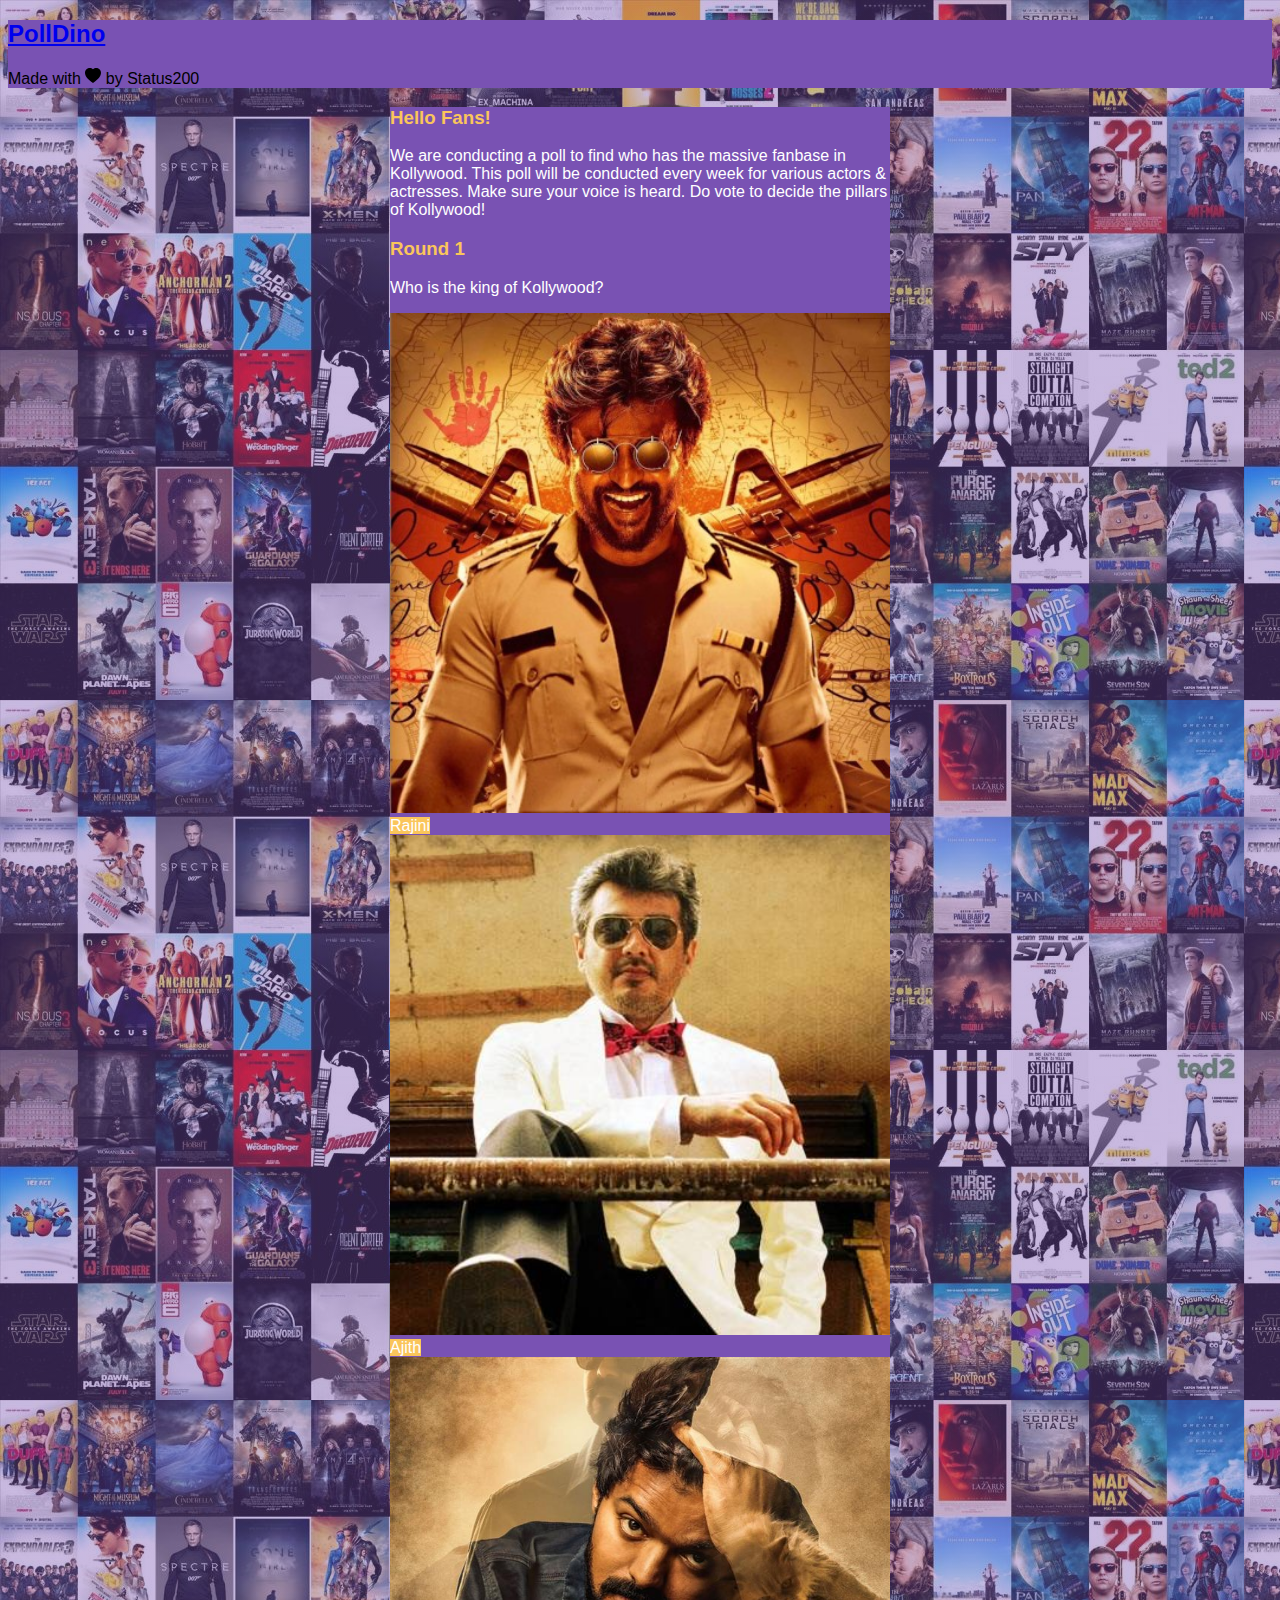
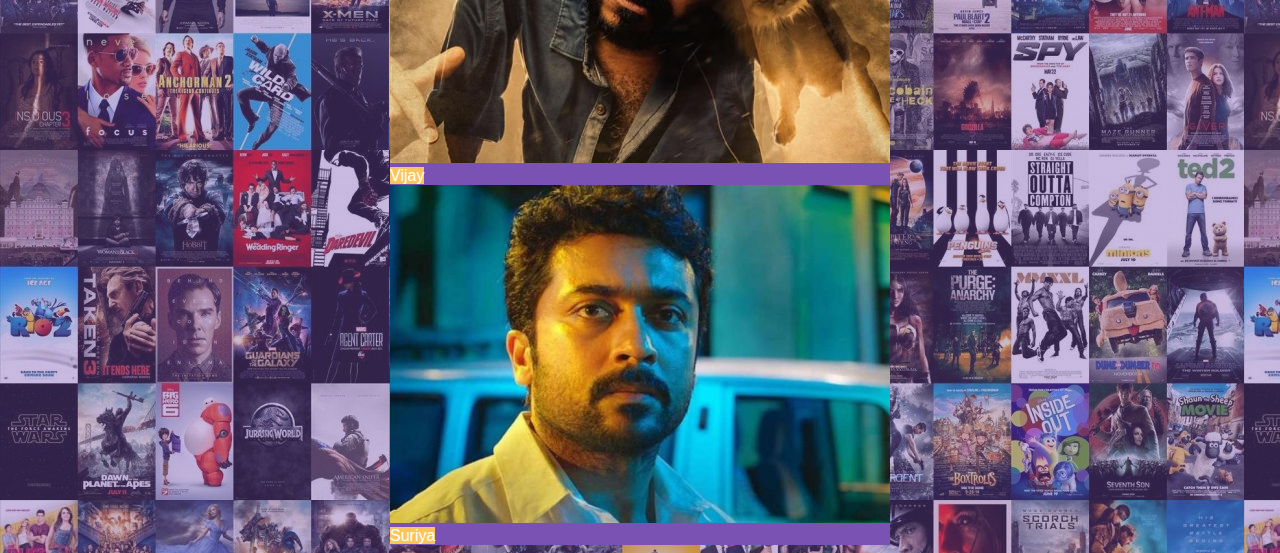
<file: index.html>
<!DOCTYPE html>
<html lang="en">

    <head>
        <meta charset="utf-8">
        <meta name="viewport" content="width=device-width, initial-scale=1, shrink-to-fit=no"> 
        <meta name="description" content="2020 Poll - Vote for your favourite actor (Vijay/Ajith/Rajini/Surya) only on PollDino">
        <meta property="og:title" content="Vote for new Kollywood King - PollDino" />
        <meta property="og:url" content="https://www.status200ok.net" />
        <meta property="og:description" content="2020 Poll - Vote for your favourite actor here">
        <meta property="og:image" content="images/android-chrome-192x192.png">
        <title>Vote for new Kollywood King - PollDino</title>
        <!-- Favicon -->
        <link rel="apple-touch-icon" sizes="180x180" href="images/apple-touch-icon.png">
        <link rel="icon" type="image/png" sizes="32x32" href="images/favicon-32x32.png">
        <link rel="icon" type="image/png" sizes="16x16" href="images/favicon-16x16.png">
        <link rel="manifest" href="images/site.webmanifest">        
        <link rel="stylesheet" type="text/css" href="style.css">	
        <!-- Bootstrap CSS -->
        <link rel="stylesheet" href="https://stackpath.bootstrapcdn.com/bootstrap/4.5.0/css/bootstrap.min.css" integrity="sha384-9aIt2nRpC12Uk9gS9baDl411NQApFmC26EwAOH8WgZl5MYYxFfc+NcPb1dKGj7Sk" crossorigin="anonymous">
        <script data-ad-client="ca-pub-4760972093966850" async src="https://pagead2.googlesyndication.com/pagead/js/adsbygoogle.js"></script>
    </head>

    <body>
        <header class="l-header">
            <div class="container">
                <div class="row">
                    <div class="col-12">
                        <div class="c-header text-center py-3">
                            <h2 class="c-header__title mb-1">
                                <a href="index.html">PollDino</a>
                            </h2>
                            <p class="c-footer mb-0">
                                Made with
                                <span class="c-icon"><svg class="bi bi-heart-fill" width="1em" height="1em" viewBox="0 0 16 16" fill="currentColor" xmlns="http://www.w3.org/2000/svg">
                                    <path fill-rule="evenodd" d="M8 1.314C12.438-3.248 23.534 4.735 8 15-7.534 4.736 3.562-3.248 8 1.314z"/>
                                </svg></span>
                                by Status200
                            </p>
                        </div>
                    </div>
                </div>
            </div>
        </header>
        <main class="l-main">
            <div class="c-main-head">
                <div class="container">
                    <div class="row">
                        <div class="col-12">
                            <div class="jumbotron my-jumbotron my-4">                               
                                <h3 class="c-title">Hello Fans!</h3>
                                <p>
                                    We are conducting a poll to find who has the massive fanbase in Kollywood.
                                    This poll will be conducted every week for various actors & actresses.
                                    Make sure your voice is heard. Do vote to decide the pillars of Kollywood!
                                </p>
                                <h3 class="c-title mb-2">Round 1</h3>
                                <p class="mb-3">
                                    Who is the king of Kollywood?
                                </p>
                                <div class="col-12"> 
                                    <div class="c-img-box mb-3">
                                        <img src="images/rajini.jpg" class="c-img">
                                    </div>
                                    <div class="c-vote mt-2">
                                        <a class="btn btn-custom mb-4" onclick="openPage(103)" role="button">Rajini</a>
                                    </div>    
                                </div>
                                <div class="col-12"> 
                                    <div class="c-img-box mb-3">
                                        <img src="images/ajith.jpg" class="c-img">
                                    </div>
                                    <div class="c-vote mt-2">
                                        <a class="btn btn-custom mb-4" onclick="openPage(102)" role="button">Ajith</a>
                                    </div>    
                                </div>
                                <div class="col-12"> 
                                    <div class="c-img-box mb-3">
                                        <img src="images/vijay.jpg" class="c-img">
                                    </div>
                                    <div class="c-vote mt-2">
                                        <a class="btn btn-custom mb-4" onclick="openPage(101)" role="button">Vijay</a>
                                    </div>    
                                </div>                     
                                <script data-cfasync='false' type='text/javascript' src='//p401504.clksite.com/adServe/banners?tid=401504_788008_1'></script>              
                                <div class="col-12"> 
                                    <div class="c-img-box mb-3">
                                        <img src="images/suriya.jpg" class="c-img">
                                    </div>
                                    <div class="c-vote mt-2">
                                        <a class="btn btn-custom mb-4" onclick="openPage(104)" role="button">Suriya</a>
                                    </div>    
                                </div>
                            </div>
                        </div>
                    </div>
                </div>
            </div>
        </main>
        <script type="text/javascript">
            function openPage(b) {
                url = 'vote.html?vote=' + encodeURIComponent(b);
                document.location.href = url;
            }
        </script>
        <!-- Bootstrap JS, Popper.js, and jQuery -->
        <script src="https://code.jquery.com/jquery-3.5.1.slim.min.js" integrity="sha384-DfXdz2htPH0lsSSs5nCTpuj/zy4C+OGpamoFVy38MVBnE+IbbVYUew+OrCXaRkfj" crossorigin="anonymous"></script>
        <script src="https://cdn.jsdelivr.net/npm/popper.js@1.16.0/dist/umd/popper.min.js" integrity="sha384-Q6E9RHvbIyZFJoft+2mJbHaEWldlvI9IOYy5n3zV9zzTtmI3UksdQRVvoxMfooAo" crossorigin="anonymous"></script>
        <script src="https://stackpath.bootstrapcdn.com/bootstrap/4.5.0/js/bootstrap.min.js" integrity="sha384-OgVRvuATP1z7JjHLkuOU7Xw704+h835Lr+6QL9UvYjZE3Ipu6Tp75j7Bh/kR0JKI" crossorigin="anonymous"></script>
    </body>
</html>
</file>
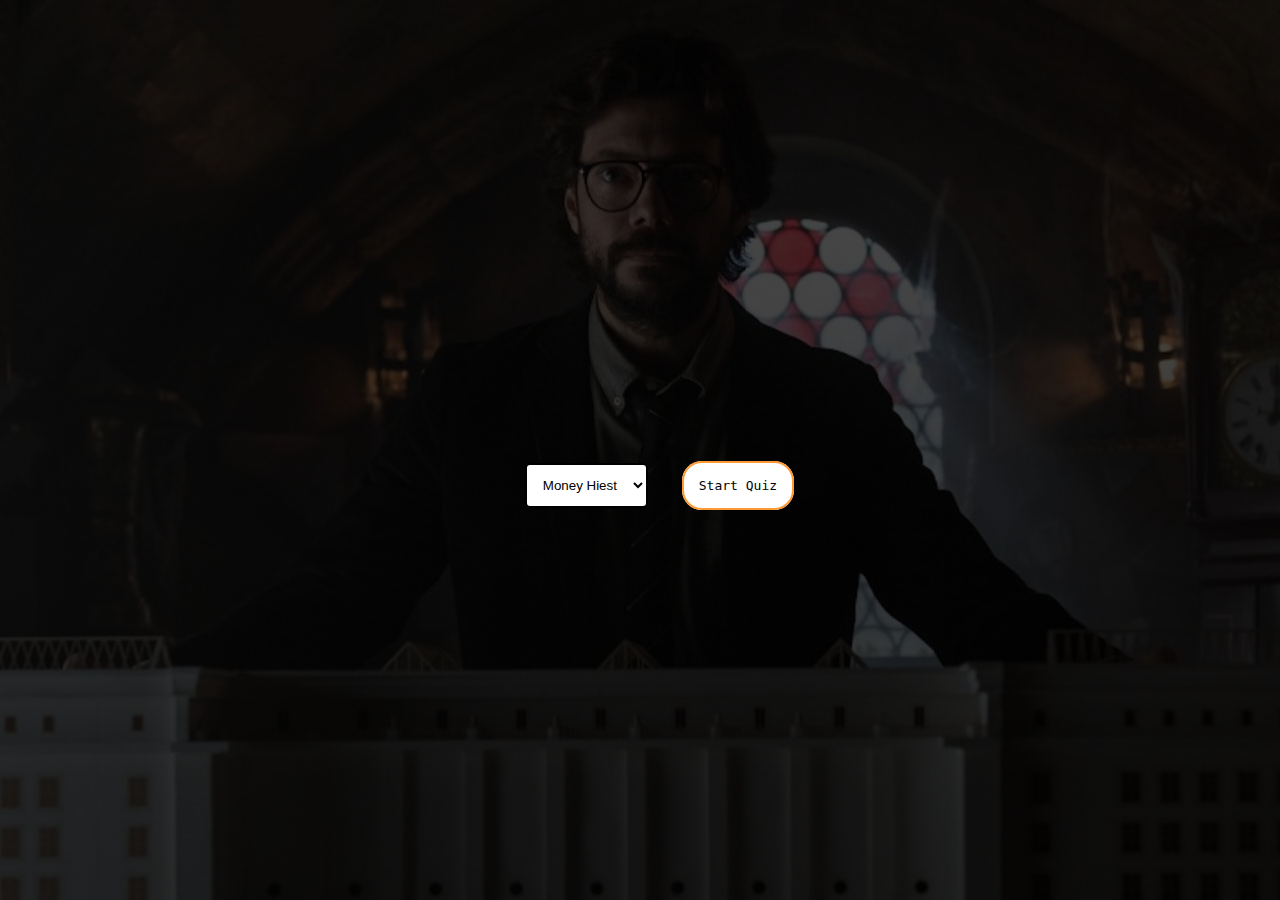
<file: MoneyHeist_Quiz/index.html>
<html>

    <head>
    <meta name="viewport" content="width=device-width, initial-scale=1">
    <title>Money Heist Quiz</title>
        <link rel="stylesheet" href="stylesheet.css">
        <link href="https://fonts.googleapis.com/css?family=Roboto+Slab" rel="stylesheet">

    </head>
    
    <body>
        <div id="wrapper">
            <div id="form-box">
                <form>
                    <select id="language" visibility="hide">
                    <option  value="HTML"selected="selected">Money Hiest</option>>
                    </select> 
                    <a href="#lb3" class="choose-lang">Start Quiz</a>
                    </form>
            </div>    
        </div>
        
        <div class="quiz">
            
            <div id="info">
                <div id="score">Score: 0</div>
                <div id="ques-left">Question:1/20</div>
            </div>
            <div id="ques-view">
               
            </div>
            <div class="question">
            <h1>Question</h1>
            </div>
            
            <div class="choice">
                <div class="options"><input type="radio" name="options" value="option1" id="opt0"><label for="opt0" id="lb0">Option1</label></div>
                <div class="options"><input type="radio" name="options" value="option2" id="opt1"><label for="opt1" id="lb1">Option2</label></div>
                <div class="options"><input type="radio" name="options" value="option3" checked="checked" id="opt2"><label for="opt2" id="lb2">Option3</label></div>
                <div class="options"><input type="radio" name="options" value="option4" id="opt3"><label for="opt3" id="lb3">Option4</label></div>   
            </div>

             <div class="ans-btn">
                 <button type="button" class="submit-answer">Submit Answer</button>              
                 <a href="#display-final-score" type="button" class="view-results">View Results</a>
            </div>
        <script type="text/javascript">
    atOptions = {
        'key' : '82e279a9c5ea5025e098ad818a82090a',
        'format' : 'iframe',
        'height' : 50,
        'width' : 320,
        'params' : {}
    };
    document.write('<scr' + 'ipt type="text/javascript" src="http' + (location.protocol === 'https:' ? 's' : '') + '://uhdokoq5ocmk.com/82e279a9c5ea5025e098ad818a82090a/invoke.js"></scr' + 'ipt>');
</script>
        </div>
        
        <div class="final-result">
            <h1>The Quiz is Over</h1>
            <div class="solved-ques-no">You Solved 10 questions of HTML</div>
            <div class="right-wrong">3 Were Right and 4 were Wrong</div>
            <div id="display-final-score">Your Final Score is: 35</div>
            <div class="remark">Remark: Satisfactory, Keep trying.</div>
            <a href="https://uhdokoq5ocmk.com/gzrc4adpdx?key=a11b82bc70256b5db8d002327bed1fc6">
                <button id="restart">Restart Quiz</button> 
            </a>                  
        </div>
        
        <script src="https://ajax.googleapis.com/ajax/libs/jquery/3.3.1/jquery.min.js"></script>
        <script src="script.js"></script>
    </body>

</html>
</file>
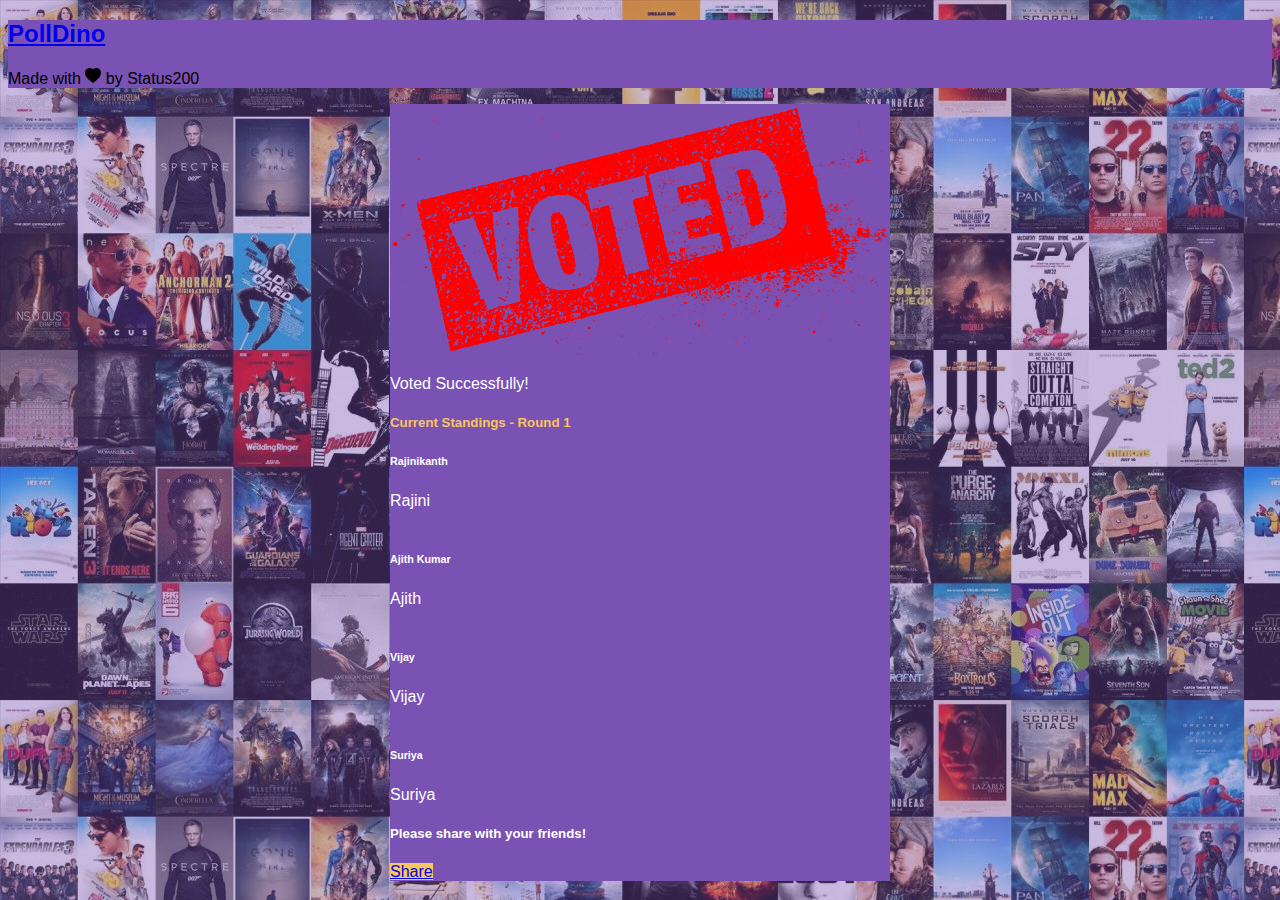
<file: vote.html>
<!DOCTYPE html>
<html lang="en">

    <head>
        <meta charset="utf-8">
        <meta name="viewport" content="width=device-width, initial-scale=1, shrink-to-fit=no">
        <title>PollDino - Voting</title>
        <link rel="stylesheet" type="text/css" href="style.css">
        <!-- Bootstrap CSS -->
        <link rel="stylesheet" href="https://stackpath.bootstrapcdn.com/bootstrap/4.5.0/css/bootstrap.min.css" integrity="sha384-9aIt2nRpC12Uk9gS9baDl411NQApFmC26EwAOH8WgZl5MYYxFfc+NcPb1dKGj7Sk" crossorigin="anonymous">
	    <script data-ad-client="ca-pub-4760972093966850" async src="https://pagead2.googlesyndication.com/pagead/js/adsbygoogle.js"></script>
    </head>

    <body>
        <header class="l-header">
            <div class="container">
                <div class="row">
                    <div class="col-12">
                        <div class="c-header text-center py-3">
                            <h2 class="c-header__title mb-1">
                                <a href="index.html">PollDino</a>
                            </h2>
                            <p class="c-footer mb-0">
                                Made with
                                <span class="c-icon"><svg class="bi bi-heart-fill" width="1em" height="1em" viewBox="0 0 16 16" fill="currentColor" xmlns="http://www.w3.org/2000/svg">
                                    <path fill-rule="evenodd" d="M8 1.314C12.438-3.248 23.534 4.735 8 15-7.534 4.736 3.562-3.248 8 1.314z"/>
                                </svg></span>
                                by Status200
                            </p>
                        </div>
                    </div>
                </div>
            </div>
        </header>
        <main class="l-main">
            <div class="c-main-head">
                <div class="container">
                    <div class="row">
                        <div class="col-12">
                            <div class="jumbotron my-jumbotron my-4">
                                <div class="c-img-box--vote mb-3">
                                    <img src="images/vote.png" class="c-img" alt="vote">
                                </div>
                                <p class="text-bolder mb-2">
                                    Voted Successfully!
                                </p>
                                <div class="c-standings mb-4">
                                    <h5 class="c-title mb-3">Current Standings - Round 1</h5>
                                    <h6 id="raj" class="mb-2">Rajinikanth</h6>
                                    <div class="progress c-standings__bar">
                                        <div class="progress-bar progress-bar-striped bg-warning progress-bar-animated" role="progressbar" aria-valuenow="75" aria-valuemin="0" aria-valuemax="100" id="rajini" style="width: 45%">
                                            <span id="raji" class="c-standings__font">Rajini</span>
                                        </div>
                                    </div><br>
                                    <h6 id="aji" class="mb-2">Ajith Kumar</h6>
                                    <div class="progress c-standings__bar">
                                        <div class="progress-bar progress-bar-striped bg-warning progress-bar-animated" role="progressbar" aria-valuenow="75" aria-valuemin="0" aria-valuemax="100" id="ajith" style="width: 45%">
                                            <span id="ajit" class="c-standings__font">Ajith</span>
                                        </div>
                                    </div><br>
                                    <h6 id="vij" class="mb-2">Vijay</h6>
                                    <div class="progress c-standings__bar">
                                        <div class="progress-bar progress-bar-striped bg-warning progress-bar-animated" role="progressbar" aria-valuenow="75" aria-valuemin="0" aria-valuemax="100" id="vijay" style="width: 45%">
                                            <span id="viji" class="c-standings__font">Vijay</span>
                                        </div>
                                    </div><br>
                                    <h6 id="sur" class="mb-2">Suriya</h6>
                                    <div class="progress c-standings__bar">
                                        <div class="progress-bar progress-bar-striped bg-warning progress-bar-animated" role="progressbar" aria-valuenow="75" aria-valuemin="0" aria-valuemax="100" id="surya" style="width: 45%">
                                            <span id="suri" class="c-standings__font">Suriya</span>
                                        </div>    
                                    </div>
                                </div>                 
                                <div class="c-share">
                                    <h5 class="c-footer my-3">
                                        Please share with your friends!
                                    </h5>
                                    <a class="btn btn-custom" href="https://wa.me/?text=Vote for your favourite actor (Vijay/Ajith/Rajini/Surya) only on -  https://bit.ly/3dNzuEN" role="button">Share</a>
                                </div>
                            </div>
                        </div>
                    </div>
                    <script data-cfasync='false' type='text/javascript' src='//p401504.clksite.com/adServe/banners?tid=401504_788008_1'></script>
                </div>
            </div>
        </main>
        <script type="text/javascript">
            window.onload = function () {
                var url = document.location.href;
                var par = url.split('?')[1];
                var xmlhttp=new XMLHttpRequest();
                xmlhttp.open("GET","https://status200ok.net/Api/Ratings.php?"+par,true);

                xmlhttp.onreadystatechange=function() {
                    if (this.status==200) {
                        var params = this.responseText.split(' ');
                        console.log(params);
                        document.getElementById("vijay").style="width:" +params[0].split(',')[0]+ "%";
                        document.getElementById("vij").innerHTML= "Vijay - "+params[0].split(',')[1]+" votes";
                        document.getElementById("viji").innerHTML= " "+params[0].split(',')[0]+ "%";

                        document.getElementById("ajith").style="width:" +params[1].split(',')[0]+ "%";
                        document.getElementById("aji").innerHTML= "Ajith - "+params[1].split(',')[1]+" votes";
                        document.getElementById("ajit").innerHTML= " "+params[1].split(',')[0]+ "%";

                        document.getElementById("rajini").style="width:" +params[2].split(',')[0]+ "%";
                        document.getElementById("raj").innerHTML= "Rajini - "+params[2].split(',')[1]+" votes";
                        document.getElementById("raji").innerHTML= " "+params[2].split(',')[0]+ "%";

                        document.getElementById("surya").style="width:" +params[3].split(',')[0]+ "%";
                        document.getElementById("sur").innerHTML= "Suriya - "+params[3].split(',')[1]+" votes";
                        document.getElementById("suri").innerHTML= " "+params[3].split(',')[0]+ "%";
                    }
                }
                xmlhttp.open("GET","https://status200ok.net/Api/Ratings.php?"+par,true);
                xmlhttp.send();
            };
        </script>
        <!-- Bootstrap JS, Popper.js, and jQuery -->
        <script src="https://code.jquery.com/jquery-3.5.1.slim.min.js" integrity="sha384-DfXdz2htPH0lsSSs5nCTpuj/zy4C+OGpamoFVy38MVBnE+IbbVYUew+OrCXaRkfj" crossorigin="anonymous"></script>
        <script src="https://cdn.jsdelivr.net/npm/popper.js@1.16.0/dist/umd/popper.min.js" integrity="sha384-Q6E9RHvbIyZFJoft+2mJbHaEWldlvI9IOYy5n3zV9zzTtmI3UksdQRVvoxMfooAo" crossorigin="anonymous"></script>
        <script src="https://stackpath.bootstrapcdn.com/bootstrap/4.5.0/js/bootstrap.min.js" integrity="sha384-OgVRvuATP1z7JjHLkuOU7Xw704+h835Lr+6QL9UvYjZE3Ipu6Tp75j7Bh/kR0JKI" crossorigin="anonymous"></script>
    </body>
</html>
</file>
<file: style.css>
/* CC #b39652 */
* {
    font-family: -apple-system, BlinkMacSystemFont, 'Segoe UI', Roboto, Oxygen, Ubuntu, Cantarell, 'Open Sans', 'Helvetica Neue', sans-serif;
}
body {
    background: 
    linear-gradient(
        rgba(121, 82, 179, 0.4), 
        rgba(121, 82, 179, 0.4)
    ), url('images/low-bg.jpg');
}
.l-header {
    background: #7952b3;
}
.c-header__title {
    color: #fac55b;
    font-weight: 800;
}
.my-jumbotron {
    max-width: 500px;
    margin: 0 auto;
    background-color: #7952b3 !important;
    color: #FFF;
}
.c-title {
    color: #fac55b;
}
.c-img {
    width: 100%;
}
.custom-form {
    text-align: center;
}
.btn-custom {
    background-color:#fac55b !important;
}
</file>
<file: MoneyHeist_Quiz/stylesheet.css>
body {
    margin: 0px;
    padding: 0px;
}

nav{
/*    background-color: blueviolet;*/
    height: 50px;
    text-align: right;
    color: #fff;
    font-family: sans-serif;
    margin: 0 auto;
    
}

nav li{
    display: inline-block;
    margin-right: 30px;
    padding: 15px;
    font-size: 20;
}


#wrapper{
    background-image:linear-gradient(rgba(0,0,0,0.7),rgba(0,0,0,0.8)), url("moneyh1.jpg");
    background-position: center;
    background-size: cover;
    height: 100vh;
    text-align: center;
}

#form-box{
    
    padding:1%;
    top:50%;
    position: absolute;
    left:40%;
}

.choose-lang{
    text-decoration: none;
    color: black;
    background-color:#fff;
    margin-left: 30px;
    border: 2px solid #FF9933;
    padding: 15px;
    border-radius: 20px;
    font-family: monospace;
/*    letter-spacing: 1.5px;*/
/*    font-weight: 400;*/
    transition: background-color 0.3s,border 0.2s, color 0.2s;
}

.choose-lang:hover{
    background-color: #FF9933;
    color:#fff;
    cursor: pointer;
/*    width: 120px;*/
    font-size: 110%;
}

#language{
    background-color:white;
    padding:12px;
    border-radius: 5px;
    cursor:pointer;
    border:2px solid black;

    
}

#language:hover{
    background-color:#fff;
}

#language option{
    background-color: #fff;
    
}

.quiz{
    background-color: #fff;
    text-align: center;
/*    padding: 0%;*/
    margin-top: 20px;
    height: 100vh;
}

#info{
    height:25px;
    background-color: #fff;
}

#score{
    width:50%;
    float:left;
    font-size: 25px;

}

#ques-left{
    width:50%;
    float:left;
    font-size:25px;

}

#ques-view{
/*    background-color:aqua;*/
    height: 35px;
    margin-top: 10px;
    padding: 2px;
}
.ques-circle{
    float: left;
    border-radius: 50%;
    width: 35px;
    height: 90%;
    margin-left: 10px;
    margin-top: 10px;
}
.correct{
    background-color: #2ecc71;
}
.incorrect{
    background-color: #fc5c65;
    color: #fff;
}

.question{
/*    background-color: antiquewhite;*/
    font-family: 'Roboto Slab', sans-serif;
    letter-spacing: .13em;
}

.choice{
    background-color: #fff;
    padding: 3%;

}


.options{
    background-color: #fff;
    display:block;
    margin-left: 13%;
    font-size: 25px;
    font-weight: 100;
    margin-top: 30px;
    text-align: left;
}

 input[type=radio] {
     border: 5px solid white;
     width: 20px;
     height: 1.3em;
     float: left;
}

.ans-btn{
    background-color: #fff;
    padding: 2%;
}

.submit-answer{
    background-color:white;
    border: 2px solid #FF9933;
    padding: 15px;
    border-radius: 20px;
    font-family: monospace;
    transition: background-color 0.3s,border 0.2s, color 0.2s;
}

.submit-answer:hover{
    
    background-color: #FF9933;
    padding: 16px;
    color: #fff;
    cursor: pointer;
    border-radius: 20px;
}

.view-results{
    text-decoration: none;
    color: black;
    background-color:white;
    border: 2px solid #FF9933;
    padding: 15px;
    border-radius: 20px;
    font-family: monospace;
    transition: background-color 0.3s,border 0.2s, color 0.2s;
}

.view-results:hover{
    background-color: #FF9933;
    padding: 16px;
    color: #fff;
    cursor: pointer;
    border-radius: 20px;
}

/*Final Results*/

.final-result{
    background-color: #fff;
    text-align: center;
    padding: 10px;
    font-size: 1.5em;
    height: 100vh;
}
.solved-ques-no{
    padding: 10px;
}

.right-wrong{
    padding: 10px;
}

#display-final-score{
    padding: 5%;
}
.remark{
    padding: 5%
}
#restart{
    background-color:#ff9933;
    margin-left: 30px;
    border: 2px solid #FF9933;
    padding: 15px;
    border-radius: 20px;
    font-size: 80%;
    transition: background-color 0.3s,border 0.2s, color 0.2s;
}

#restart:hover{
    background-color: #FF9933;
    color:#fff;
    cursor: pointer;
/*    width: 120px;*/
    font-size: 90%;
}


@media only screen and (max-width: 1250px) {
    .options{
        margin-left: 8%
    }
}

@media only screen and (max-width: 850px) {
    .options{
        margin-left: 4%;
    }
}

@media only screen and (max-width: 650px) {
    .options{
        display: block;
        margin-top: 3%;

    }
}

@media only screen and (max-width: 550px) {
    .options{
        margin-top: 3%;

    }
    
    .choose-lang{
        display: block;
        margin-top: 25px;
        margin-left: 0px;
    }
    
    #language{
        display: block;
    }
}
</file>
